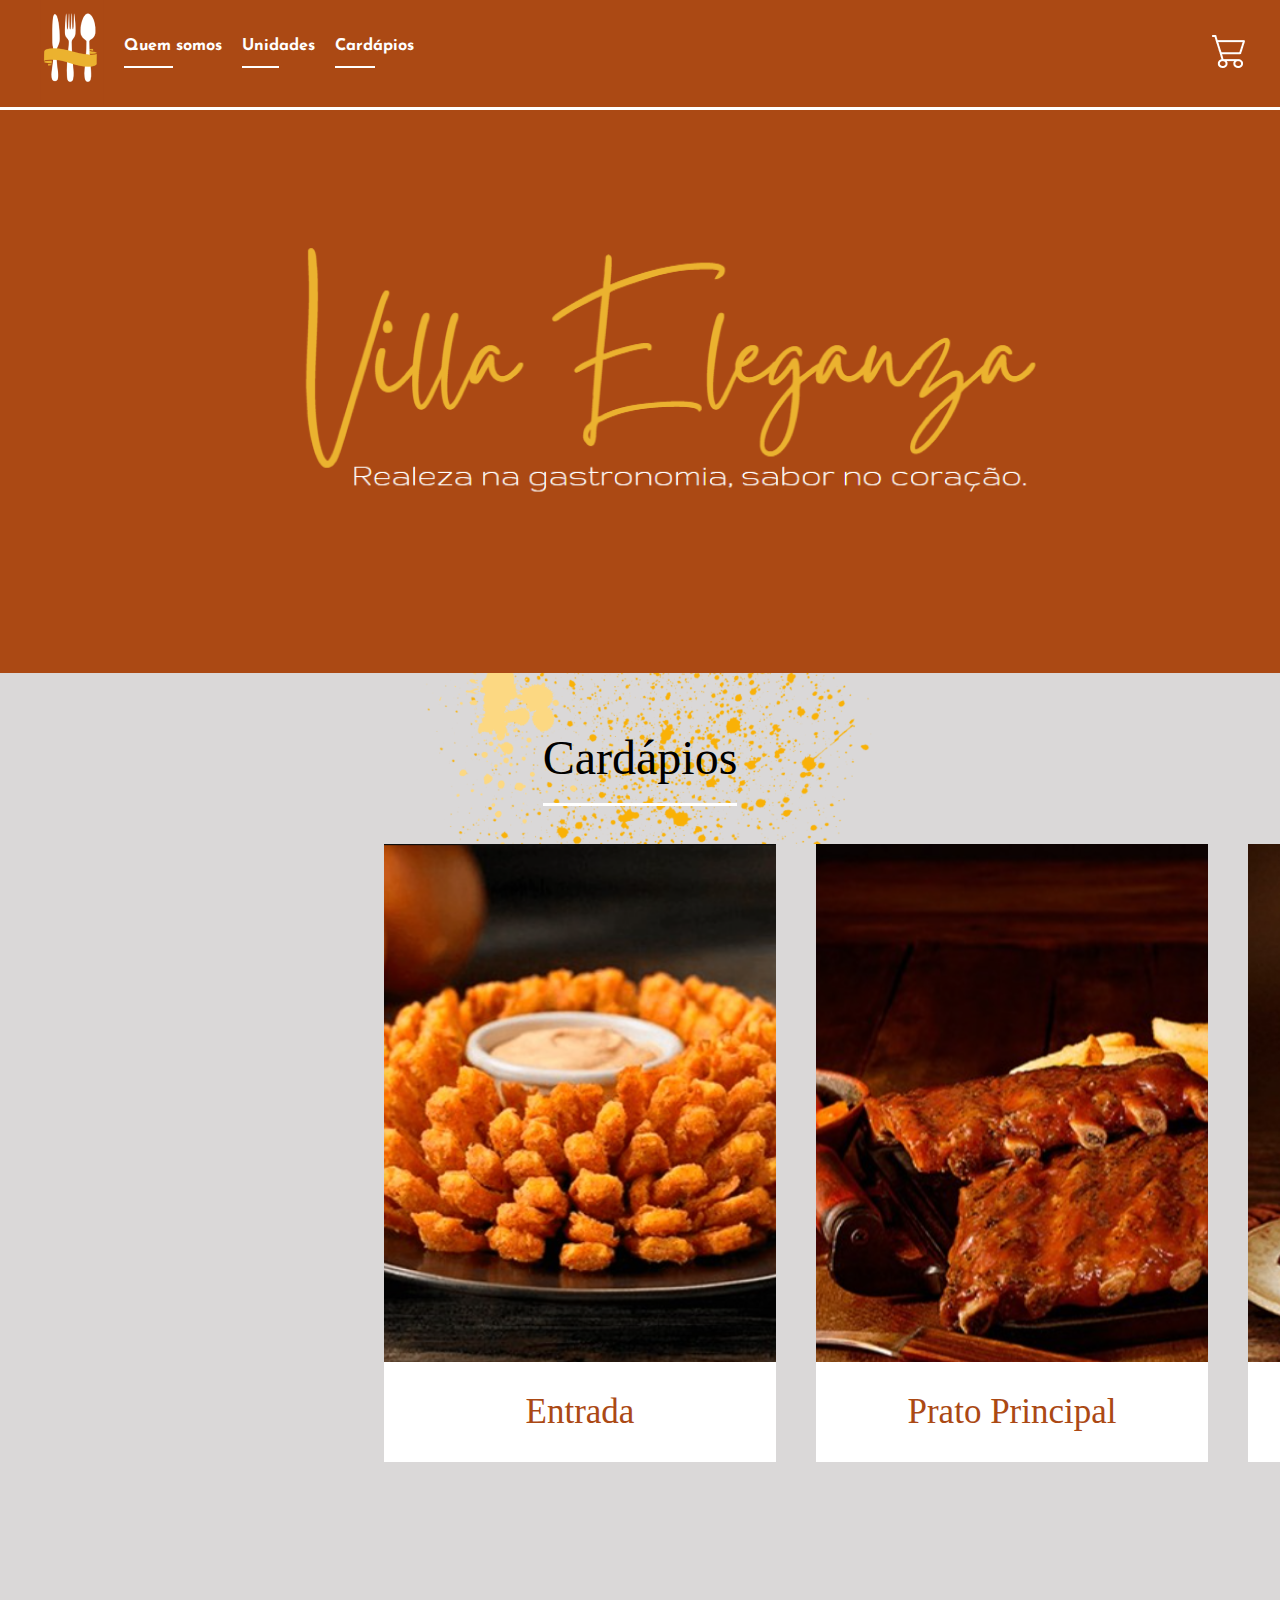
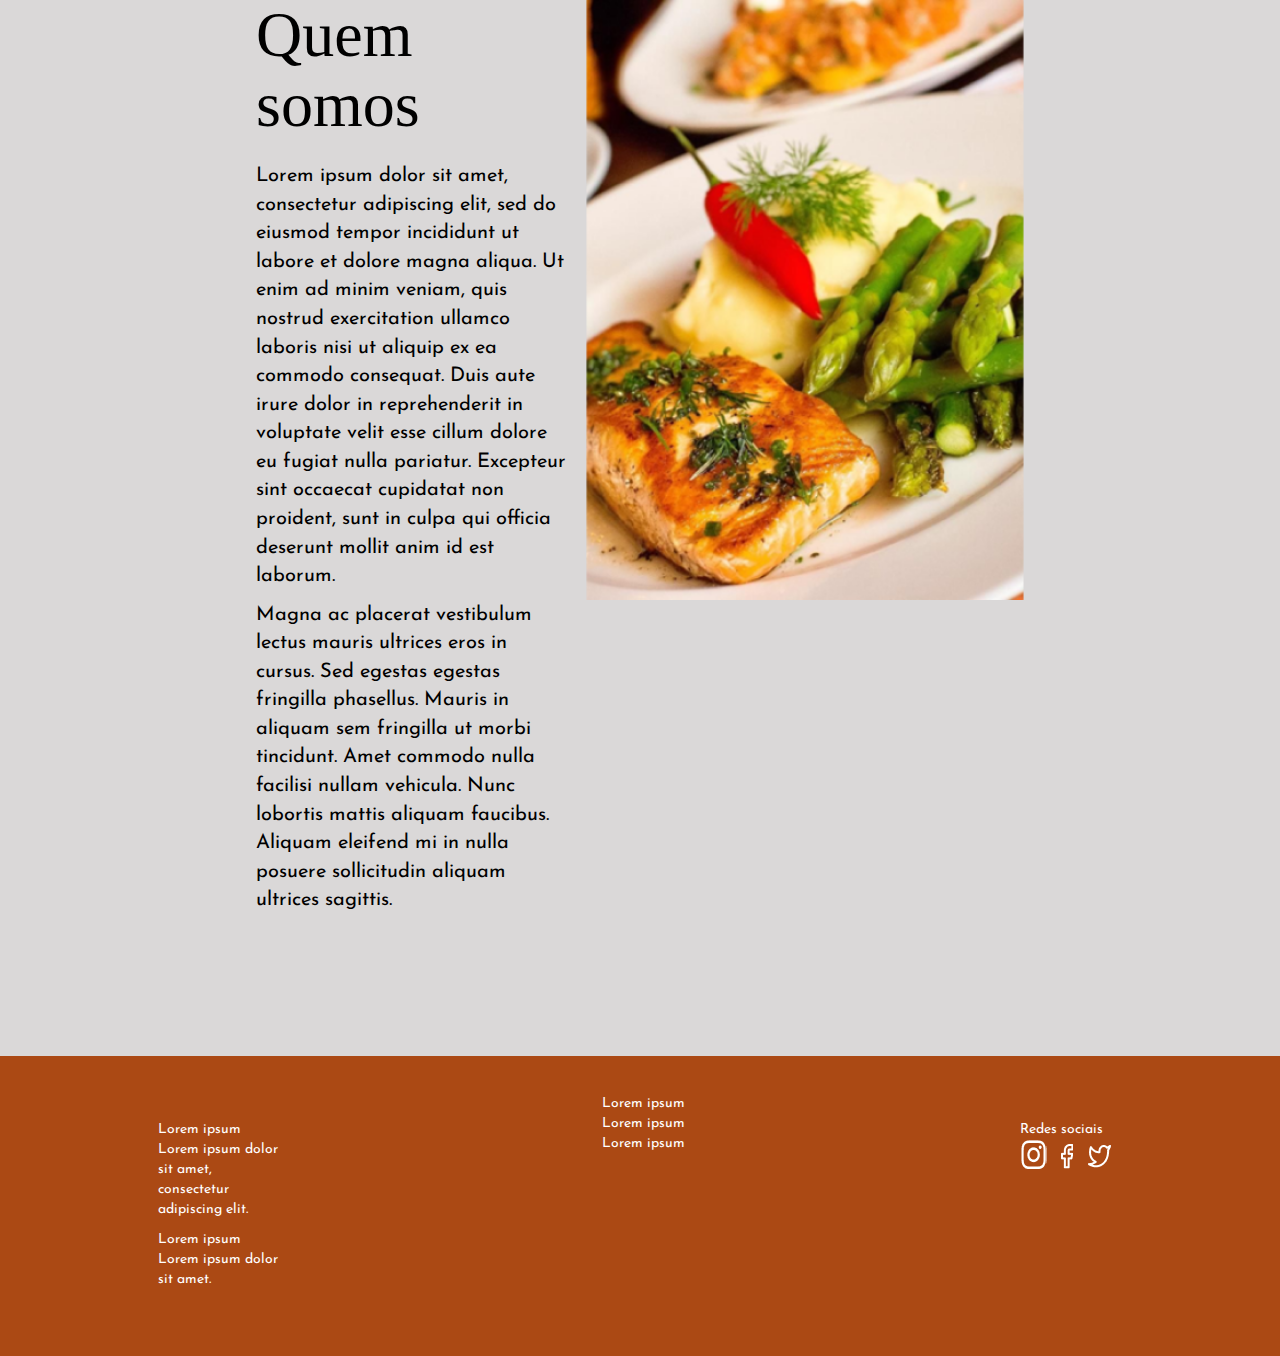
<file: index.html>
<!DOCTYPE html>
<html lang="en">
<head>
    <meta charset="UTF-8">
    <meta name="viewport" content="width=device-width, initial-scale=1.0">
    <title>Villa Eleganza</title>
    <link rel="shortcut icon" type="imagex/png" href="assets/img/index-img/logo.png">
    <!--Bootstrap-->
    <link rel="stylesheet" href="https://maxcdn.bootstrapcdn.com/bootstrap/3.3.7/css/bootstrap.min.css" integrity="sha384-BVYiiSIFeK1dGmJRAkycuHAHRg32OmUcww7on3RYdg4Va+PmSTsz/K68vbdEjh4u" crossorigin="anonymous"/>
     <!--Personal CSS-->
    <link rel="stylesheet" href="style.css">
    <!--Google & Online Web Fonts-->
    <link rel="preconnect" href="https://fonts.googleapis.com">
    <link rel="preconnect" href="https://fonts.gstatic.com" crossorigin>
    <link href="https://fonts.googleapis.com/css2?family=Croissant+One&family=Josefin+Sans&display=swap" rel="stylesheet"></head>
    <link href="https://db.onlinewebfonts.com/c/8be4a2f403c2dc27187d892cca388e24?family=Britannic+Bold" rel="stylesheet">
<body>
    <header id="container-menu">
        <ul>
            <li><a href="" class="logo"></a></li>
            <li class="header-menu"><a href="">Quem somos</a><div class="border-left"></div></li>
            <li class="header-menu"><a href="">Unidades</a><div class="border-left"></div></li>
            <li class="header-menu"><a href="menu.html">Cardápios</a><div class="border-left"></div></li>
            <a href="menu.html" class="header-menu-cart"></a>
        </ul>
    </header>
    <main>
        <div class="img-villa-eleganza-main">
            <img src="assets/img/index-img/villa-eleganza.png" alt="" >
        </div>
        <div class="container-menu">
           <a href="menu.html" class="menu-link">Cardápios</a>
        </div>
        <div id="container-menu-flex">
            <div>
                <a href="menu.html" class="appetizer-img"></a> 
                <p class="appetizer-text">Entrada</p>
            </div>
            <div>
                <a href="menu.html" class="main-img"></a>
                <p class="main-text"> Prato Principal</p>
            </div>
            <div>
                <a href="menu.html" class="dessert-img"></a>
                <p class="dessert-text">Sobremesa</p>
            </div>
        </div>
        <div id="container-aboutUs">
            <img src="assets/img/index-img/about-us-img.png" alt="">
            <h1>Quem somos</h1>
            <p>
                Lorem ipsum dolor sit amet, consectetur adipiscing elit, sed do eiusmod tempor incididunt ut labore et dolore magna aliqua. Ut enim ad minim veniam, quis nostrud exercitation ullamco laboris nisi ut aliquip ex ea commodo consequat. Duis aute irure dolor in reprehenderit in voluptate velit esse cillum dolore eu fugiat nulla pariatur. Excepteur sint occaecat cupidatat non proident, sunt in culpa qui officia deserunt mollit anim id est laborum.
            </p>
            <p>
                Magna ac placerat vestibulum lectus mauris ultrices eros in cursus. Sed egestas egestas fringilla phasellus. Mauris in aliquam sem fringilla ut morbi tincidunt. Amet commodo nulla facilisi nullam vehicula. Nunc lobortis mattis aliquam faucibus. Aliquam eleifend mi in nulla posuere sollicitudin aliquam ultrices sagittis.
            </p>
    </div>
    </main>
    <footer id="container-information-footer">
        <div id="footer-info">
            <p>
                Lorem ipsum<br>
                Lorem ipsum dolor sit amet, consectetur adipiscing elit.
            </p>
            <p>
                Lorem ipsum<br>
                Lorem ipsum dolor sit amet.
            </p>
        </div>
        <div id="villa-logo">
            <a href="" class="logo"></a>
            Lorem ipsum<br>
            Lorem ipsum<br>
            Lorem ipsum
        </div>
        <div id="footer-links">
            Redes sociais
            <ul class="social-media-list">
                <li class="social-media-item"><a href="menu.html" class="footer-link-insta"></a></li>
                <li class="social-media-item"><a href="menu.html" class="footer-link-face"></a></li>
                <li class="social-media-item"> <a href="menu.html" class="footer-link-tt"></a></li>
            </ul>
        </div>
    </footer>
</body>
</html>
</file>
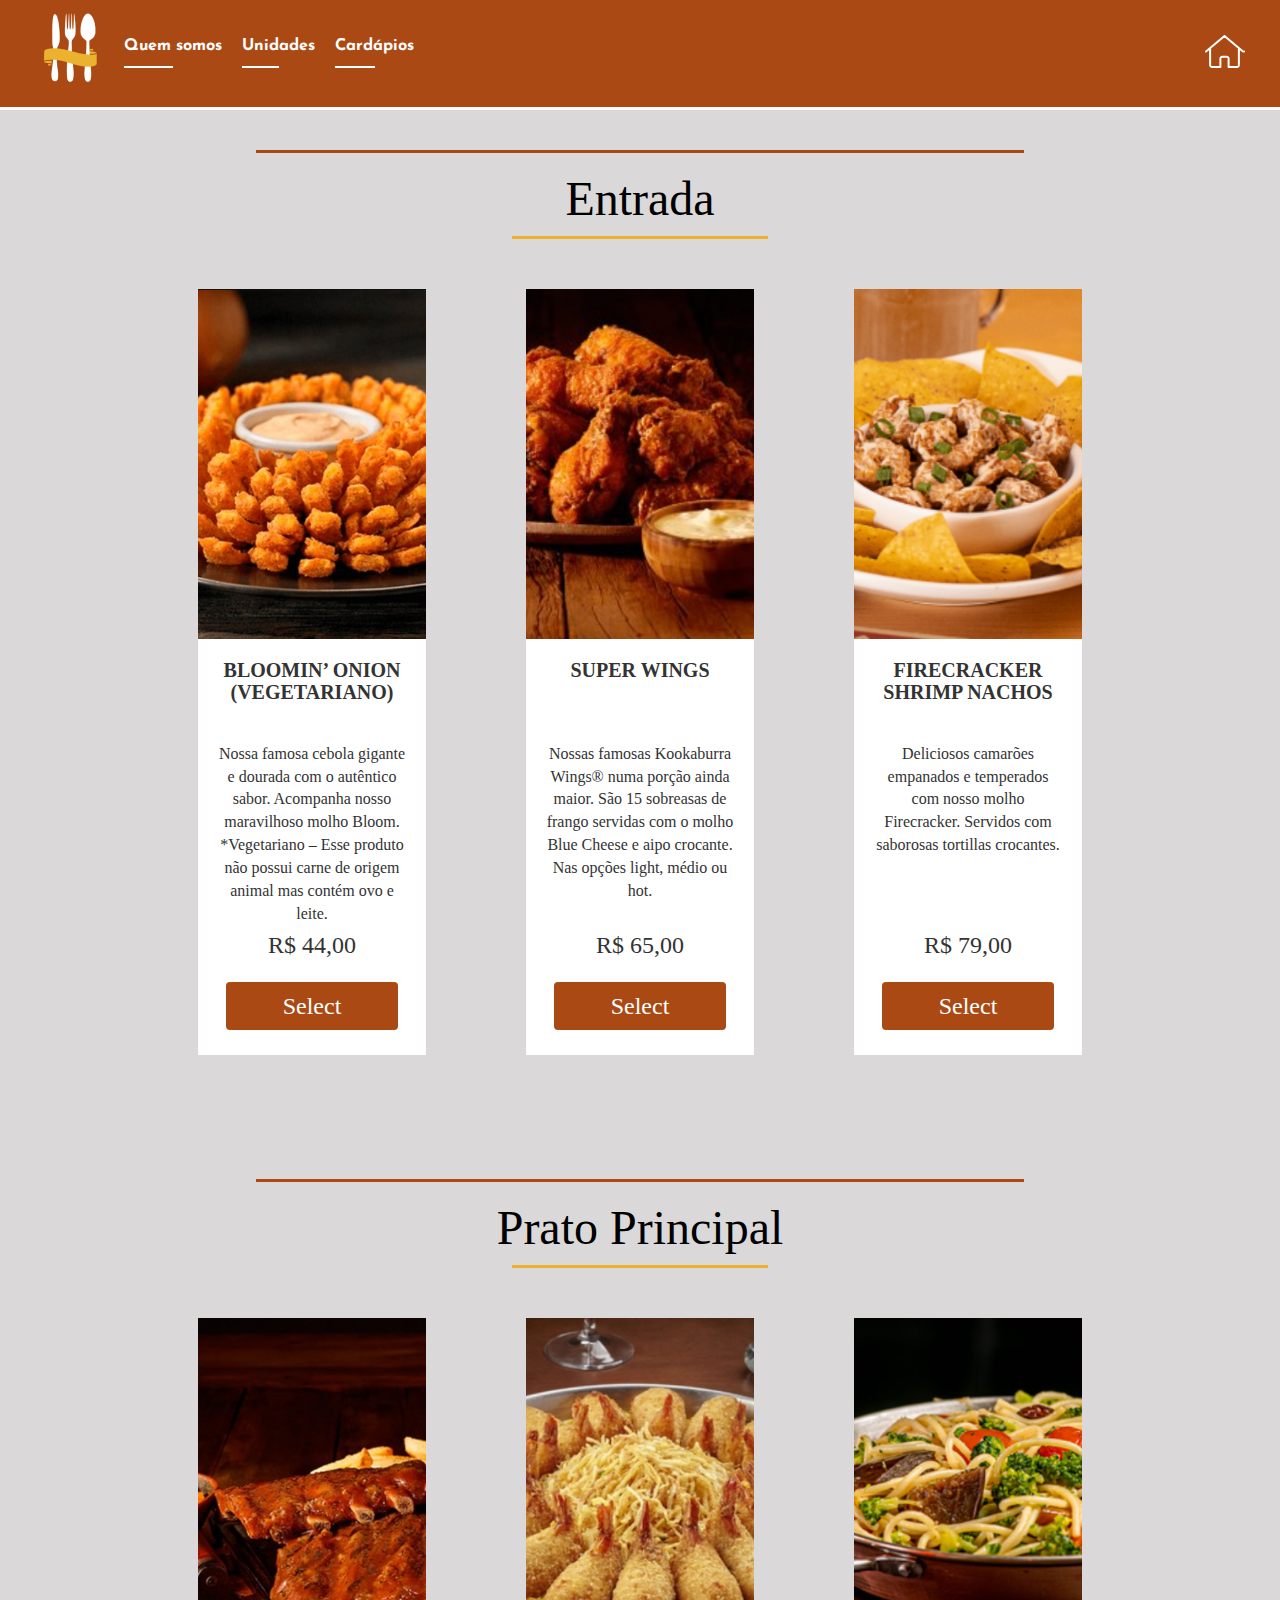
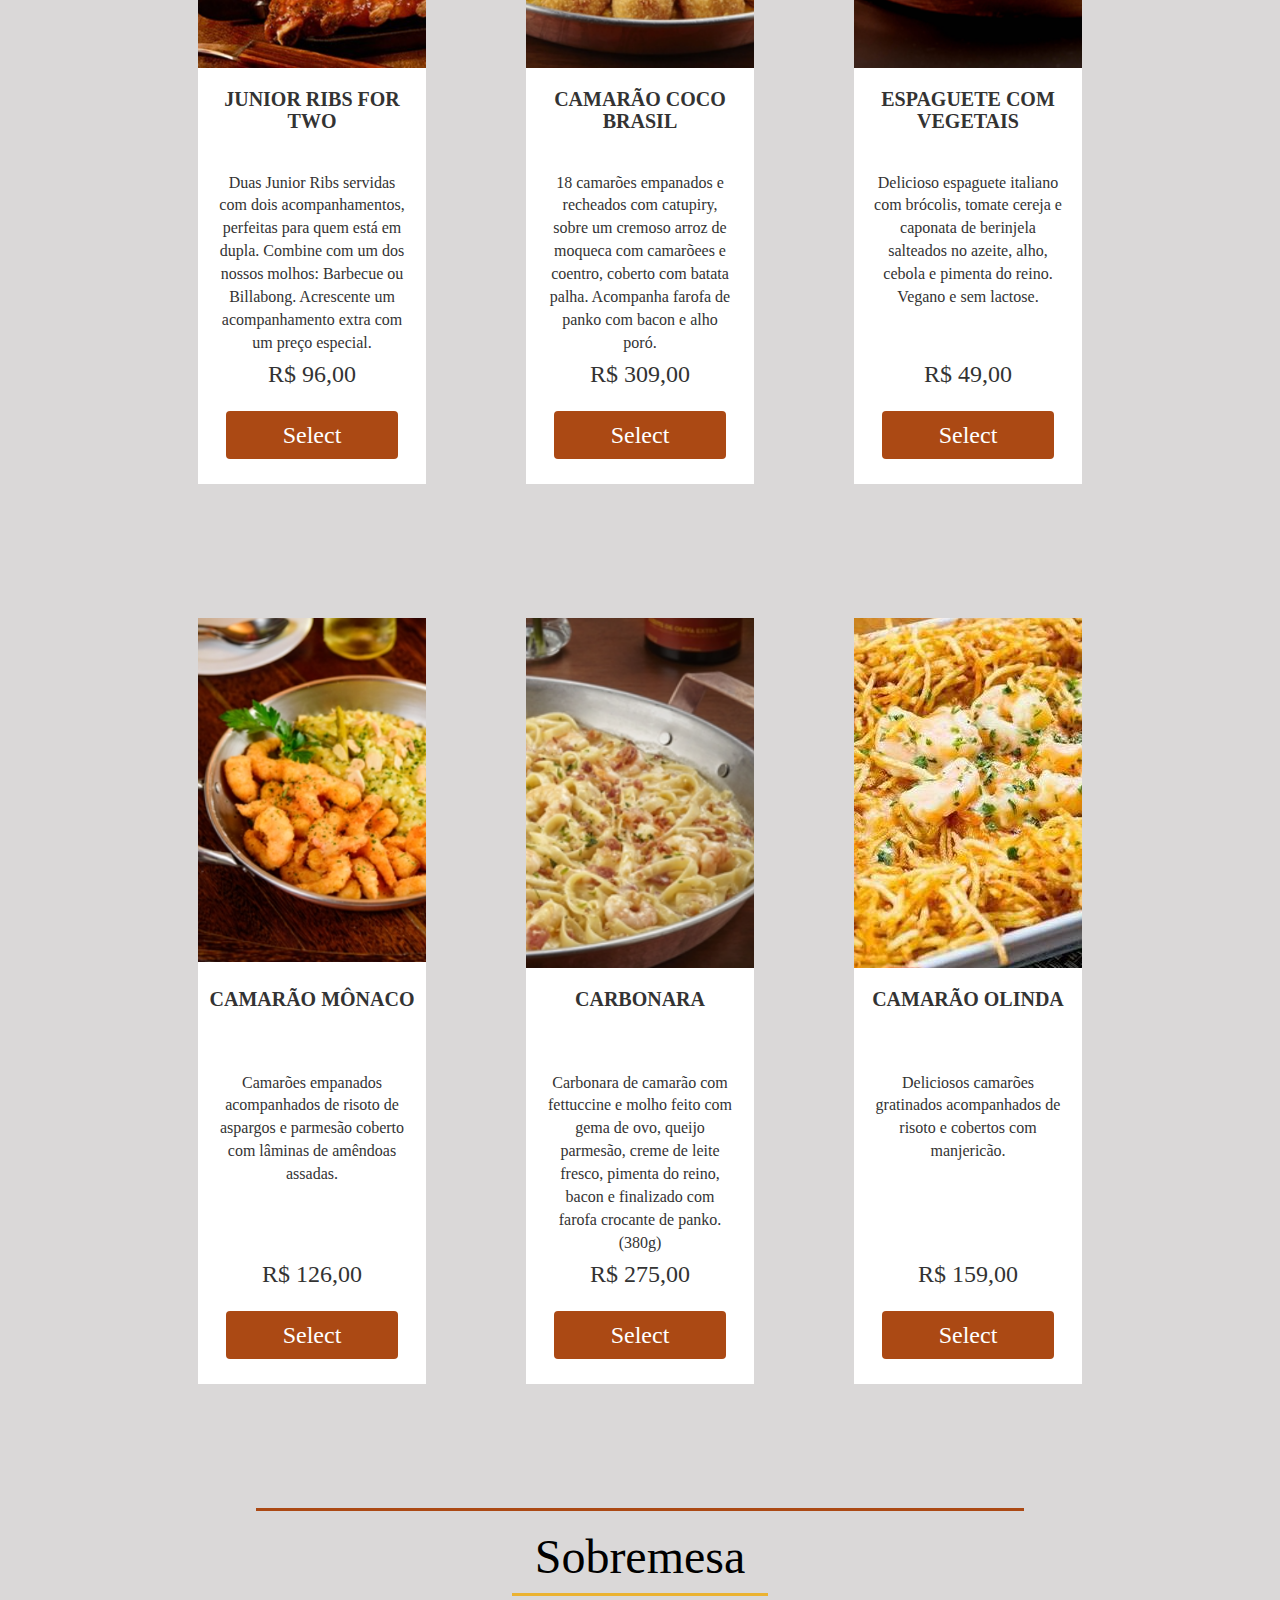
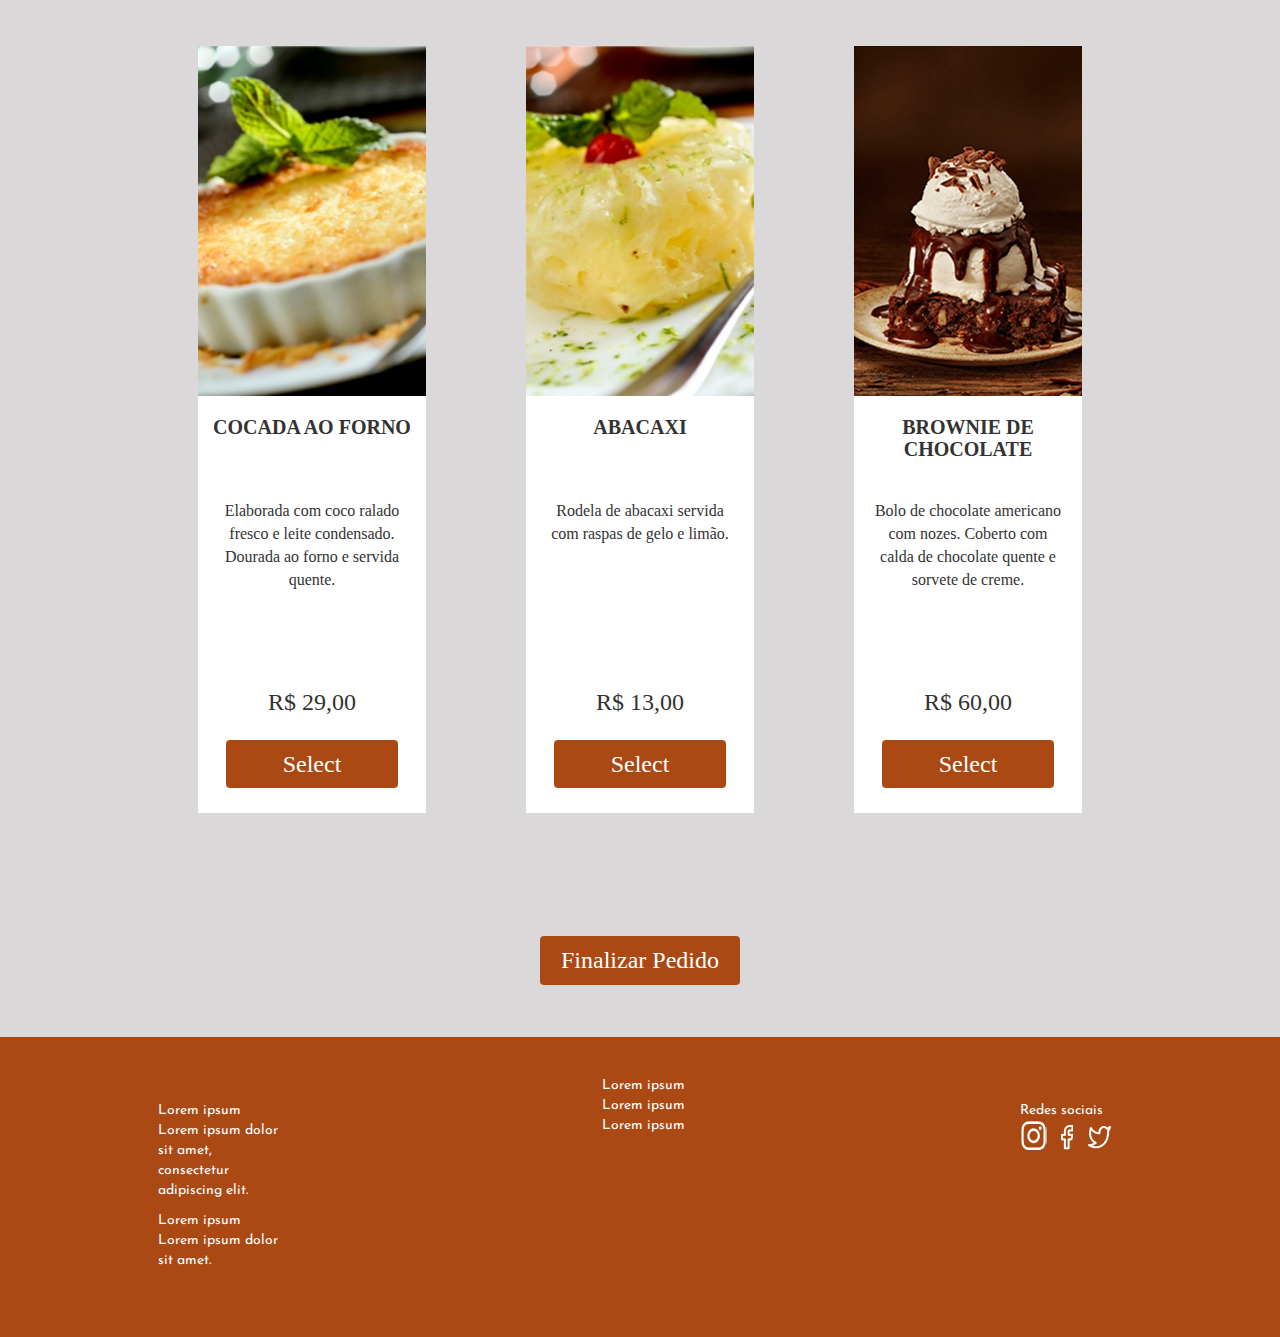
<file: menu.html>
<!DOCTYPE html>
<html lang="en">
  <head>
    <meta charset="UTF-8" />
    <meta name="viewport" content="width=device-width, initial-scale=1.0" />
    <title>Cardápio</title>
    <link rel="shortcut icon" type="imagex/png" href="assets/img/index-img/logo.png">
    <!--Bootstrap-->
    <link
      rel="stylesheet"
      href="https://maxcdn.bootstrapcdn.com/bootstrap/3.3.7/css/bootstrap.min.css"
      integrity="sha384-BVYiiSIFeK1dGmJRAkycuHAHRg32OmUcww7on3RYdg4Va+PmSTsz/K68vbdEjh4u"
      crossorigin="anonymous"
    />
    <!--Personal CSS-->
    <link rel="stylesheet" href="style.css" />
     <!--Google & Online Web Fonts-->
     <link rel="preconnect" href="https://fonts.googleapis.com">
     <link rel="preconnect" href="https://fonts.gstatic.com" crossorigin>
     <link href="https://fonts.googleapis.com/css2?family=Croissant+One&family=Josefin+Sans&display=swap" rel="stylesheet"></head>
     <link href="https://db.onlinewebfonts.com/c/8be4a2f403c2dc27187d892cca388e24?family=Britannic+Bold" rel="stylesheet"> 
  </head>
  <body>
    <header id="container-menu">
      <ul>
          <li><a href="" class="logo"></a></li>
          <li class="header-menu"><a href="">Quem somos</a><div class="border-left"></div></li>
          <li class="header-menu"><a href="">Unidades</a><div class="border-left"></div></li>
          <li class="header-menu"><a href="menu.html">Cardápios</a><div class="border-left"></div></li>
          <a href="index.html" class="header-home"></a>
      </ul>
  </header>
  <main id="main_menu">
    <div class="container-fluid text-center">
      <form action="response.html" method="get" id="escolha_menu">
        <div class="border-menu-top"></div>
        <h2 class="titulo_tipo_refeicao">Entrada</h2>
        <div class="border-menu"></div>
        <div class="menu_type row" id="entrada">
          <div class="col-xs-4">
            <div class="container-info-menu">
              <img
                src="assets/img/appetizers/onion.png"
                alt="onion"
                class="img-responsive menu_item"
              />
              <h3 class="title_meal">BLOOMIN’ ONION (VEGETARIANO)</h3>
              <p class="description_meal">
                Nossa famosa cebola gigante e dourada com o autêntico sabor.
                Acompanha nosso maravilhoso molho Bloom. *Vegetariano – Esse
                produto não possui carne de origem animal mas contém ovo e
                leite.
              </p>
              <p class="price_meal">R$ 44,00</p>
              <div class="choice">
                <label
                  ><input type="radio" name="entrada" value="onion" />
                  <div class="btn button_select">
                    Select
                  </div>
                </label>
              </div>
            </div>
          </div>
          <div class="col-xs-4">
            <div class="container-info-menu">
              <img
                src="assets/img/appetizers/wings.png"
                alt="wings"
                class="img-responsive menu_item"
              />
              <h3 class="title_meal">SUPER WINGS</h3>
              <p class="description_meal">
                Nossas famosas Kookaburra Wings® numa porção ainda maior. São 15
                sobreasas de frango servidas com o molho Blue Cheese e aipo
                crocante. Nas opções light, médio ou hot.
              </p>
              <p class="price_meal">R$ 65,00</p>
              <div class="choice">
                <label
                  ><input type="radio" name="entrada" value="wings" />
                  <div class="btn button_select">
                    Select
                  </div>
                </label>
              </div>
            </div>
          </div>
          <div class="col-xs-4">
            <div class="container-info-menu">
              <img
                src="assets/img/appetizers/nachos.png"
                alt="nachos"
                class="img-responsive menu_item"
              />
              <h3 class="title_meal">FIRECRACKER SHRIMP NACHOS</h3>
              <p class="description_meal">
                Deliciosos camarões empanados e temperados com nosso molho
                Firecracker. Servidos com saborosas tortillas crocantes.
              </p>
              <p class="price_meal">R$ 79,00</p>
              <div class="choice">
                <label
                  ><input type="radio" name="entrada" value="nachos" />
                  <div class="btn button_select">
                    Select
                  </div>
                </label>
              </div>
            </div>
          </div>
        </div>
        <div class="border-menu-top"></div>
        <h2 class="titulo_tipo_refeicao">Prato Principal</h2>
        <div class="border-menu"></div>
        <div class="menu_type row" id="prato_principal_first_line">
          <div class="col-xs-4">
            <div class="container-info-menu">
              <img
                src="assets/img/main_courses/ribs.png"
                alt="ribs"
                class="img-responsive menu_item"
              />
              <h3 class="title_meal">JUNIOR RIBS FOR TWO</h3>
              <p class="description_meal">
                Duas Junior Ribs servidas com dois acompanhamentos, perfeitas para quem está em dupla. Combine com um dos nossos molhos: Barbecue ou Billabong. Acrescente um acompanhamento extra com um preço especial.
              </p>
              <p class="price_meal">R$ 96,00</p>
              <div class="choice">
                <label
                  ><input type="radio" name="prato_principal" value="ribs" />
                  <div class="btn button_select">
                    Select
                  </div>
                </label>
              </div>
            </div>
          </div>
          <div class="col-xs-4">
            <div class="container-info-menu">
              <img
                src="assets/img/main_courses/shrimp_brasil.png"
                alt="shrimp_brasil"
                class="img-responsive menu_item"
              />
              <h3 class="title_meal">CAMARÃO COCO BRASIL</h3>
              <p class="description_meal">
                18 camarões empanados e recheados com catupiry, sobre um cremoso arroz de moqueca com camarõees e coentro, coberto com batata palha. Acompanha farofa de panko com bacon e alho poró.
              </p>
              <p class="price_meal">R$ 309,00</p>
              <div class="choice">
                <label
                  ><input type="radio" name="prato_principal" value="shrimp_brasil" />
                  <div class="btn button_select">
                    Select
                  </div>
                </label>
              </div>
            </div>
          </div>
          <div class="col-xs-4">
            <div class="container-info-menu">
              <img
                src="assets/img/main_courses/spaghetti.png"
                alt="spaghetti"
                class="img-responsive menu_item"
              />
              <h3 class="title_meal">ESPAGUETE COM VEGETAIS</h3>
              <p class="description_meal">
                Delicioso espaguete italiano com brócolis, tomate cereja e caponata de berinjela salteados no azeite, alho, cebola e pimenta do reino. Vegano e sem lactose.
              </p>
              <p class="price_meal">R$ 49,00</p>
              <div class="choice">
                <label
                  ><input type="radio" name="prato_principal" value="spaghetti" />
                  <div class="btn button_select">
                    Select
                  </div>
                </label>
              </div>
            </div>
          </div>
        </div>
        <div class="menu_type row" id="prato_principal_second_line">
            <div class="col-xs-4">
              <div class="container-info-menu">
                <img
                  src="assets/img/main_courses/shrimp_monaco.png"
                  alt="shrimp_monaco"
                  class="img-responsive menu_item"
                />
                <h3 class="title_meal">CAMARÃO MÔNACO</h3>
                <p class="description_meal">
                    Camarões empanados acompanhados de risoto de aspargos e parmesão coberto com lâminas de amêndoas assadas.
                </p>
                <p class="price_meal">R$ 126,00</p>
                <div class="choice">
                  <label
                    ><input type="radio" name="prato_principal" value="shrimp_monaco" />
                    <div class="btn button_select">
                      Select
                    </div>
                  </label>
                </div>
              </div>
            </div>
            <div class="col-xs-4">
              <div class="container-info-menu">
                <img
                  src="assets/img/main_courses/carbonara.png"
                  alt="carbonara"
                  class="img-responsive menu_item"
                />
                <h3 class="title_meal">CARBONARA</h3>
                <p class="description_meal">
                    Carbonara de camarão com fettuccine e molho feito com gema de ovo, queijo parmesão, creme de leite fresco, pimenta do reino, bacon e finalizado com farofa crocante de panko. (380g)
                </p>
                <p class="price_meal">R$ 275,00</p>
                <div class="choice">
                  <label
                    ><input type="radio" name="prato_principal" value="carbonara" />
                    <div class="btn button_select">
                      Select
                    </div>
                  </label>
                </div>
              </div>
            </div>
            <div class="col-xs-4">
              <div class="container-info-menu">
                <img
                  src="assets/img/main_courses/shrimp_olinda.png"
                  alt="shrimp_olinda"
                  class="img-responsive menu_item"
                />
                <h3 class="title_meal">CAMARÃO OLINDA</h3>
                <p class="description_meal">
                  Deliciosos camarões gratinados acompanhados de risoto e cobertos com manjericão.
                </p>
                <p class="price_meal">R$ 159,00</p>
                <div class="choice">
                  <label
                    ><input type="radio" name="prato_principal" value="shrimp_olinda" />
                    <div class="btn button_select">
                      Select
                    </div>
                  </label>
                </div>
              </div>
            </div>
          </div>
          <div class="border-menu-top"></div>
        <h2 class="titulo_tipo_refeicao">Sobremesa</h2>
        <div class="border-menu"></div>
        <div class="menu_type row" id="sobremesa">
          <div class="col-xs-4">
            <div class="container-info-menu">
              <img
                src="assets/img/desserts/cocada.png"
                alt="cocada"
                class="img-responsive menu_item"
              />
              <h3 class="title_meal">COCADA AO FORNO</h3>
              <p class="description_meal">
                Elaborada com coco ralado fresco e leite condensado. Dourada ao
                forno e servida quente.
              </p>
              <p class="price_meal">R$ 29,00</p>
              <div class="choice">
                <label
                  ><input type="radio" name="sobremesa" value="cocada" />
                  <div class="btn button_select">
                    Select
                  </div>
                </label>
              </div>
            </div>
          </div>
          <div class="col-xs-4">
            <div class="container-info-menu">
              <img
                src="assets/img/desserts/abacaxi.png"
                alt="wings"
                class="img-responsive menu_item"
              />
              <h3 class="title_meal">ABACAXI</h3>
              <p class="description_meal">
                Rodela de abacaxi servida com raspas de gelo e limão.
              </p>
              <p class="price_meal">R$ 13,00</p>
              <div class="choice">
                <label
                  ><input type="radio" name="sobremesa" value="abacaxi" />
                  <div class="btn button_select">
                    Select
                  </div>
                </label>
              </div>
            </div>
          </div>
          <div class="col-xs-4">
            <div class="container-info-menu">
              <img
                src="assets/img/desserts/brownie.png"
                alt="brownie"
                class="img-responsive menu_item"
              />
              <h3 class="title_meal">BROWNIE DE CHOCOLATE</h3>
              <p class="description_meal">
                Bolo de chocolate americano com nozes. Coberto com calda de
                chocolate quente e sorvete de creme.
              </p>
              <p class="price_meal">R$ 60,00</p>
              <div class="choice">
                <label
                  ><input type="radio" name="sobremesa" value="brownie" />
                  <div class="btn button_select">
                    Select
                  </div>
                </label>
              </div>
            </div>
          </div>
        </div>
        <!--<input type="text" name="teste"> Sobremesa-->
        <br /><input
          class="btn button_select"
          id="submit"
          type="submit"
          value="Finalizar Pedido"
          id="submit_button"
        />
      </form>
      <br/>
    </main>
    <footer id="container-information-footer">
      <div id="footer-info">
          <p>
              Lorem ipsum<br>
              Lorem ipsum dolor sit amet, consectetur adipiscing elit.
          </p>
          <p>
              Lorem ipsum<br>
              Lorem ipsum dolor sit amet.
          </p>
      </div>
      <div id="villa-logo">
          <a href="" class="logo"></a>
          Lorem ipsum<br>
          Lorem ipsum<br>
          Lorem ipsum
      </div>
      <div id="footer-links">
          Redes sociais
          <ul class="social-media-list">
              <li class="social-media-item"><a href="menu.html" class="footer-link-insta"></a></li>
              <li class="social-media-item"><a href="menu.html" class="footer-link-face"></a></li>
              <li class="social-media-item"> <a href="menu.html" class="footer-link-tt"></a></li>
          </ul>
      </div>
  </footer>
    </div>
  </body>
</html>
</file>
<file: style.css>
/*constantes*/
:root {
    --light-orange: #ebb230;
    --light-brown: #AB4914;
    --light-grey: #dad8d8;
}

/*index.html*/

body {
    text-align: center;
    font-family: 'Josefin Sans', sans-serif;
}

div.container-fluid {
    padding: 0;
}

#cardapio_home {
    margin-top: 50px;
}

/*header*/

header {
    position: fixed;
    width: 100%;
    z-index: 1;
}

#container-menu,header ul{
    background-color: var(--light-brown);
    height:110px;
    border-bottom: 3px solid white;
    font-size: 16.258px;
}

header li {
    list-style-type: none;
    float: left;
    padding-right: 20px;
}

header li a {
    padding-bottom: 8px;
    display: block;
}

.border-left {
    border-bottom: 2px solid white;
    margin-right: 50%;
}

a.logo{
    background-image: url(assets/img/index-img/logo.png);
    width: 64px;
    height: 105px;
}

header li a:hover {
    color: var(--light-orange);
    text-decoration: none;
}

a.header-menu-cart{
    background-image:url(assets/img/index-img/vector.png);
    float:right;
    margin:35px;
    height:33px;
    width:33px;
}

a.header-home {
    background-image:url(assets/img/others/home.svg);
    float:right;
    margin:35px;
    height:33px;
    width:40px;
}

li.header-menu {
    margin-top:35px;
}

li.header-menu a {
    color:white;
    font-weight:bold;
}

/*header end*/

/*main-index*/

main{
    background-image: url("https://images.unsplash.com/photo-1541140134513-85a161dc4a00?ixlib=rb-4.0.3&ixid=M3wxMjA3fDB8MHxwaG90by1wYWdlfHx8fGVufDB8fHx8fA%3D%3D&auto=format&fit=crop&w=1740&q=80");
    padding-top: 110px;
    padding-bottom: 1%;
    background-repeat: no-repeat;
    background-position: center;
    background-size: cover;
    background-color: var(--light-grey);
    background-blend-mode: multiply;
    background-attachment: fixed;
}

/*banner*/

div.img-villa-eleganza-main{
   background-color: var(--light-brown);
}

div.container-menu-flex img{
    width:300px;
}

/*menu cardápio*/

.container-menu {
    background-image: url("assets/img/index-img/yellow-splash.png");
    padding-top: 4%;
    padding-bottom: 4%;
    background-position: center;
    background-size: 500px;
    background-repeat: no-repeat;
}

a.menu-link{
    font-family: Britannic Bold;
    font-size:48px;
    color:black;
    padding-bottom: 1.5%;
    border-bottom: 3px solid white;
}

a.menu-link:hover {
    text-decoration: none;
    color: #AB4914;
}

div#container-menu-flex{
    display: flex;
    justify-content: space-around;
    padding-right: 30%;
    padding-left: 30%;
}

/*pratos*/

a.appetizer-img{
    background-image: url(assets/img/appetizers/onion.png);
    margin-right: 40px;
}

a.main-img{
    background-image: url(assets/img/main_courses/ribs.png);
    margin-right: 40px;
}

a.dessert-img{
    background-image: url(assets/img/desserts/brownie.png);
}

a.appetizer-img,a.main-img,a.dessert-img{
    background-size:400px;
    display: block;
    background-size: cover;
    background-position: center;
    width: 28em;
    height:37em;
}

p.appetizer-text,p.main-text,p.dessert-text{
    background-color: white;
    height:100px;
    font-size:35px;
    color:#AB4914 ;
    font-family:'Brush Script MT', cursive;
    padding-top:25px;
}

p.appetizer-text, p.main-text {
    margin-right: 40px;
}

div#container-aboutUs{
    width:60%;
    margin:10% auto;
}

/*quem somos*/

div#container-aboutUs h1{
    font-family: Britannic Bold;
    color:black;
    text-align: left;
    font-size: 64px;
    padding-bottom: 1.5%;
}

div#container-aboutUs p {
    color:black;
    width:41%;
    font-size: 20px;
    text-align: left;

}

div#container-aboutUs img {
    height: 600px;
    float: right;
    
}

/*footer-index*/

footer#container-information-footer{
    background-color: var(--light-brown);
    height: 300px;
    display: flex;
    justify-content: space-around;
    color:white;
}

footer#container-information-footer #footer-info{
    width:10%;
    padding-top:5%;
    text-align: left;
}

footer#container-information-footer #villa-logo{
    padding-top:3%;
}

footer#container-information-footer #footer-links{
    padding-top:5%;
}

footer#container-information-footer .footer-link-insta{
    background-image: url(assets/img/index-img/insta.png);
    height:29px;
    width:26px;
    display: block;
}
footer#container-information-footer .footer-link-face{
    background-image: url(assets/img/index-img/face.png);
    height:25px;
    width:12px;
    display: block;
}
footer#container-information-footer .footer-link-tt{
    background-image: url(assets/img/index-img/tt.png);
    height:25px;
    width:25px;
    display: block;
}


/*----------------------------------------------------------*/

/*menu.html CSS*/

.titulo_cardapio, .titulo_tipo_refeicao {
    font-family: Britannic Bold;
    margin-top: 20px;
    font-size: 48px;
    color: black;
}

.border-menu-top {
    margin-top: 40px;
    border-top: 3px solid #AB4914;
    margin-right: 20%;
    margin-left: 20%;
}

.row {
    justify-content: center;
}

.col-xs-4 {
    padding: 50px;
}

.menu_type {
    width: max-content;
    height: 900px;
    margin: auto;
}

.border-menu {
    border-bottom: 3px solid var(--light-orange);
    margin-right: 40%;
    margin-left: 40%;
}

.menu_item {
    height: 350px;
    width: 228px;
    object-fit: cover;
  }

.container-info-menu {
    width: 228px;
    height: 356px;
}

.description_meal {
    font-family: Bodoni Moda;
    background-color: white;
    padding-top: 40px;
    height: 200px;
    font-size: 16px;
    font-weight: 400;
    padding-right: 20px;
    padding-left: 20px;
    margin: 0;
}

h3.title_meal {
    font-family: "Brittanic Bold";
    background-color: white;
    margin: 0 auto;
    padding-top: 20px;
    font-weight: 800;
    font-size: 20px;
    height: 64px;
}

.price_meal {
    font-family: Bodoni Moda;
    background-color: white;
    margin: 0;
    padding-top: 25px;
    font-size: 24px;
}

.button_select {
    font-family: Britannic Bold;
    background-color: var(--light-brown);
    color: white;
    width: 172px;
    font-size: 24px;
    margin-top: 20px;
    margin-bottom: 20px;
}

div.choice {
    background-color: white;
}

.button_select:hover {
    outline: 3px solid black;
    color: white;
}

input#submit {
    width: 200px;
}

.btn_style {
    width: 15%;
    text-align: center;
}

/* Hide Radio */
[type=radio] { 
    position: absolute;
    opacity: 0;
    width: 0;
    height: 0;
  }
  
  /* Image Styles */
  [type=radio] + div {
    cursor: pointer;
  }
  
  /* Hover and Checked Style */
  [type=radio]:hover + div, [type=radio]:checked + div {
    outline: 3px solid black;
  }

 /*----------------------------------------------------------*/

  /*response.html*/

  .return_to_home {
    margin-bottom: 40px;
  }

  .social-media-item {
    list-style-type: none;
  }

  .social-media-list li {
    display: inline-block;
    padding-right: 10px;
  }

  .social-media-list {
    padding-left: 20px;
  }

  .response_items {
    font-family: Britannic Bold;
    color: black;
    font-size: 48px;
  }

  .response_img {
    width: 400px;
    height: 300px;
    object-fit:cover;
  }

.splash-response {
    background-image: url("assets/img/index-img/yellow-splash.png");
    padding-top: 4%;
    padding-bottom: 4%;
    background-position: center;
    background-size: 500px;
}

#return_to_home_from_response {
    width: 350px;
    margin-bottom: 0;
}

.main_response {
    padding-bottom: 0;
}

.response_menu_item {
    height: 300px;
    width: 350px;
    object-fit: cover;
    object-position: center;
}
</file>
